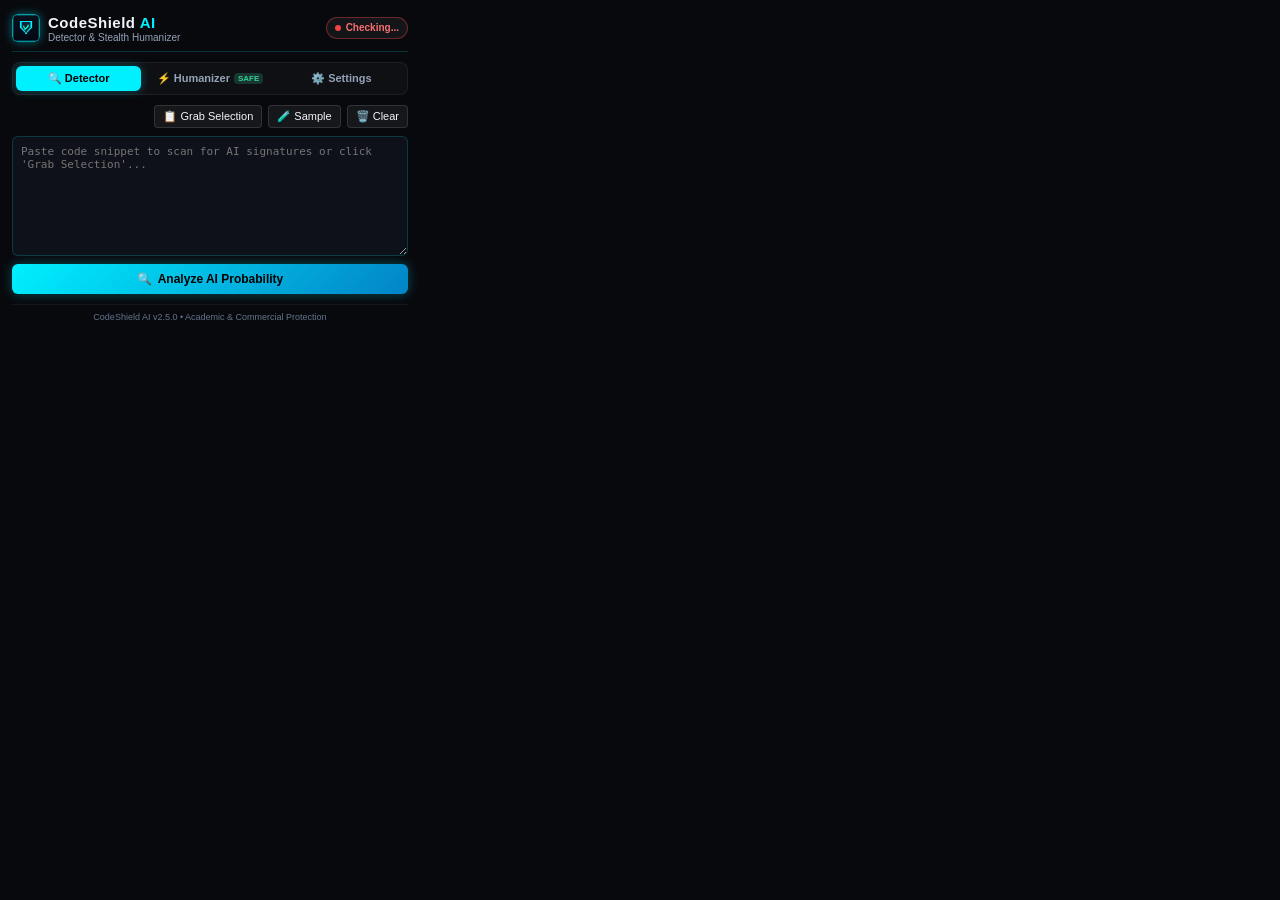
<file: chrome-extension/popup.html>
<!DOCTYPE html>
<html lang="en">
<head>
  <meta charset="UTF-8">
  <meta name="viewport" content="width=device-width, initial-scale=1.0">
  <title>CodeShield AI</title>
  <link rel="stylesheet" href="popup.css">
</head>
<body>
  <div class="ext-container">
    
    <header class="ext-header">
      <div class="brand-group">
        <img src="icons/icon32.png" alt="CodeShield" class="brand-icon">
        <div>
          <h1 class="brand-title">CodeShield <span class="accent-text">AI</span></h1>
          <span class="brand-subtitle">Detector & Stealth Humanizer</span>
        </div>
      </div>
      <div id="backend-status" class="status-pill offline" title="Backend connection status">
        <span class="status-dot"></span>
        <span id="status-text">Checking...</span>
      </div>
    </header>

    
    <nav class="tab-nav">
      <button class="tab-btn active" data-tab="detector">🔍 Detector</button>
      <button class="tab-btn" data-tab="humanizer">⚡ Humanizer <span class="mini-badge">Safe</span></button>
      <button class="tab-btn" data-tab="settings">⚙️ Settings</button>
    </nav>

    
    <main id="tab-detector" class="tab-view active">
      <div class="toolbar">
        <button id="btn-grab-selection" class="btn-sm" title="Grab highlighted code from active webpage">📋 Grab Selection</button>
        <button id="btn-detector-sample" class="btn-sm" title="Load sample AI snippet">🧪 Sample</button>
        <button id="btn-clear-detector" class="btn-sm" title="Clear input">🗑️ Clear</button>
      </div>

      <textarea id="detector-input" class="code-box" placeholder="Paste code snippet to scan for AI signatures or click 'Grab Selection'..." spellcheck="false"></textarea>

      <button id="btn-run-scan" class="btn-action btn-primary">
        <span>🔍</span> Analyze AI Probability
      </button>

      
      <div id="detector-results" class="results-box" style="display: none;">
        <div class="score-header">
          <div class="score-display">
            <span id="res-score" class="score-number">0.0%</span>
            <span class="score-label">AI PROBABILITY</span>
          </div>
          <div class="verdict-col">
            <span id="res-verdict" class="verdict-tag">Likely Human</span>
            <span id="res-family" class="family-tag">Generic LLM</span>
          </div>
        </div>

        <div id="res-signals-list" class="signals-list"></div>

        <button id="btn-send-to-humanizer" class="btn-action btn-secondary" style="margin-top: 10px;">
          <span>⚡</span> Send to Humanizer (Escape Detectors)
        </button>
      </div>
    </main>

    
    <main id="tab-humanizer" class="tab-view" style="display: none;">
      <div class="persona-row">
        <label for="ext-persona-select" class="field-label">Persona:</label>
        <select id="ext-persona-select" class="select-field">
          <option value="student" selected>CS Student (Safe &lt; 18%)</option>
          <option value="senior">Senior / Production</option>
          <option value="organic">Organic (With Scars)</option>
        </select>
      </div>

      <textarea id="humanizer-input" class="code-box" placeholder="Paste AI-generated code to humanize..." spellcheck="false"></textarea>

      <div class="button-row">
        <button id="btn-run-humanize" class="btn-action btn-primary" style="flex: 2;">
          <span>⚡</span> Humanize Code
        </button>
        <button id="btn-humanize-variation" class="btn-action btn-secondary" style="flex: 1;" title="Regenerate dynamic student variation">
          🎲 Vary
        </button>
      </div>

      
      <div id="humanizer-output-box" class="results-box" style="display: none;">
        <div class="output-stats-row">
          <span id="ext-score-badge" class="stats-badge score-drop">AI Score: 98% ➔ 14%</span>
          <span class="stats-badge zero-break">🛡️ AST Validated</span>
        </div>

        <pre id="humanized-code-pre" class="code-output-pre"></pre>

        <div class="output-actions">
          <button id="btn-copy-humanized" class="btn-sm btn-copy">📋 Copy Code</button>
          <button id="btn-open-in-webapp" class="btn-sm">🌐 Open in Full App</button>
        </div>
      </div>
    </main>

    
    <main id="tab-settings" class="tab-view" style="display: none;">
      <div class="settings-group">
        <label for="cfg-backend-url" class="field-label">CodeShield Backend URL:</label>
        <input type="text" id="cfg-backend-url" class="input-field" value="http://127.0.0.1:8000" placeholder="http://127.0.0.1:8000">
        <small class="field-help">Default local server: run <code>run.bat</code> or <code>python main.py</code>.</small>
      </div>

      <div class="button-row" style="margin-top: 12px;">
        <button id="btn-save-settings" class="btn-action btn-primary">💾 Save Settings</button>
        <button id="btn-check-backend" class="btn-action btn-secondary">🔄 Test Connection</button>
      </div>

      <div class="quick-links">
        <a href="http://127.0.0.1:8000" target="_blank" class="ext-link">🌐 Open CodeShield Web App</a>
      </div>
    </main>

    <footer class="ext-footer">
      <span>CodeShield AI v2.5.0 • Academic & Commercial Protection</span>
    </footer>
  </div>

  <script src="popup.js"></script>
</body>
</html>
</file>
<file: chrome-extension/popup.css>
:root {
  --bg-base: #08090d;
  --bg-surface: #0f111a;
  --bg-card: rgba(23, 27, 38, 0.85);
  --border-color: rgba(0, 240, 255, 0.18);
  --accent-cyan: #00f0ff;
  --accent-magenta: #d946ef;
  --accent-green: #34d399;
  --accent-amber: #fbbf24;
  --text-main: #f1f5f9;
  --text-muted: #94a3b8;
  --font-mono: 'JetBrains Mono', 'Fira Code', monospace;
  --font-sans: -apple-system, BlinkMacSystemFont, 'Segoe UI', Roboto, sans-serif;
}
* {
  box-sizing: border-box;
  margin: 0;
  padding: 0;
}
body {
  width: 420px;
  min-height: 520px;
  max-height: 590px;
  background-color: var(--bg-base);
  color: var(--text-main);
  font-family: var(--font-sans);
  font-size: 13px;
  line-height: 1.4;
  overflow-x: hidden;
  overflow-y: auto;
}
.ext-container {
  display: flex;
  flex-direction: column;
  padding: 12px;
  gap: 10px;
}
.ext-header {
  display: flex;
  justify-content: space-between;
  align-items: center;
  padding-bottom: 8px;
  border-bottom: 1px solid var(--border-color);
}
.brand-group {
  display: flex;
  align-items: center;
  gap: 8px;
}
.brand-icon {
  width: 28px;
  height: 28px;
  border-radius: 6px;
  box-shadow: 0 0 10px rgba(0, 240, 255, 0.4);
}
.brand-title {
  font-size: 15px;
  font-weight: 800;
  letter-spacing: 0.5px;
}
.accent-text {
  color: var(--accent-cyan);
}
.brand-subtitle {
  font-size: 10px;
  color: var(--text-muted);
  display: block;
  line-height: 1;
}
.status-pill {
  display: inline-flex;
  align-items: center;
  gap: 5px;
  padding: 3px 8px;
  border-radius: 12px;
  font-size: 10px;
  font-weight: 600;
  background: rgba(255, 255, 255, 0.05);
  border: 1px solid rgba(255, 255, 255, 0.1);
}
.status-dot {
  width: 6px;
  height: 6px;
  border-radius: 50%;
  background: var(--text-muted);
}
.status-pill.online {
  border-color: rgba(52, 211, 153, 0.4);
  color: var(--accent-green);
}
.status-pill.online .status-dot {
  background: var(--accent-green);
  box-shadow: 0 0 6px var(--accent-green);
}
.status-pill.offline {
  border-color: rgba(239, 68, 68, 0.4);
  color: #f87171;
}
.status-pill.offline .status-dot {
  background: #ef4444;
}
.tab-nav {
  display: flex;
  gap: 6px;
  background: rgba(255, 255, 255, 0.03);
  padding: 3px;
  border-radius: 8px;
  border: 1px solid rgba(255, 255, 255, 0.06);
}
.tab-btn {
  flex: 1;
  background: transparent;
  border: none;
  color: var(--text-muted);
  padding: 6px 4px;
  border-radius: 6px;
  font-size: 11px;
  font-weight: 700;
  cursor: pointer;
  display: flex;
  align-items: center;
  justify-content: center;
  gap: 4px;
  transition: all 0.2s;
}
.tab-btn:hover {
  color: var(--text-main);
  background: rgba(255, 255, 255, 0.05);
}
.tab-btn.active {
  color: #000;
  background: var(--accent-cyan);
  box-shadow: 0 0 10px rgba(0, 240, 255, 0.3);
}
.mini-badge {
  background: rgba(0, 0, 0, 0.3);
  color: #000;
  font-size: 8px;
  padding: 1px 4px;
  border-radius: 4px;
  text-transform: uppercase;
}
.tab-btn:not(.active) .mini-badge {
  background: rgba(52, 211, 153, 0.2);
  color: var(--accent-green);
}
.tab-view {
  display: flex;
  flex-direction: column;
  gap: 8px;
}
.toolbar {
  display: flex;
  justify-content: flex-end;
  gap: 6px;
}
.btn-sm {
  background: rgba(255, 255, 255, 0.06);
  border: 1px solid rgba(255, 255, 255, 0.12);
  color: var(--text-main);
  padding: 4px 8px;
  border-radius: 4px;
  font-size: 11px;
  cursor: pointer;
  transition: all 0.2s;
}
.btn-sm:hover {
  background: rgba(0, 240, 255, 0.15);
  border-color: var(--accent-cyan);
  color: var(--accent-cyan);
}
.code-box {
  width: 100%;
  height: 120px;
  background: var(--bg-surface);
  border: 1px solid var(--border-color);
  border-radius: 6px;
  color: #38bdf8;
  font-family: var(--font-mono);
  font-size: 11px;
  padding: 8px;
  resize: vertical;
  outline: none;
  transition: border-color 0.2s;
}
.code-box:focus {
  border-color: var(--accent-cyan);
  box-shadow: 0 0 8px rgba(0, 240, 255, 0.25);
}
.btn-action {
  display: flex;
  align-items: center;
  justify-content: center;
  gap: 6px;
  padding: 8px 12px;
  border-radius: 6px;
  font-size: 12px;
  font-weight: 700;
  cursor: pointer;
  border: none;
  transition: all 0.2s;
}
.btn-primary {
  background: linear-gradient(135deg, #00f0ff, #0284c7);
  color: #000;
  box-shadow: 0 0 12px rgba(0, 240, 255, 0.3);
}
.btn-primary:hover {
  filter: brightness(1.15);
  box-shadow: 0 0 16px rgba(0, 240, 255, 0.5);
}
.btn-secondary {
  background: rgba(217, 70, 239, 0.15);
  border: 1px solid var(--accent-magenta);
  color: #f5d0fe;
}
.btn-secondary:hover {
  background: rgba(217, 70, 239, 0.3);
  box-shadow: 0 0 10px rgba(217, 70, 239, 0.3);
}
.button-row {
  display: flex;
  gap: 6px;
}
.results-box {
  background: var(--bg-card);
  border: 1px solid var(--border-color);
  border-radius: 6px;
  padding: 10px;
  display: flex;
  flex-direction: column;
  gap: 8px;
}
.score-header {
  display: flex;
  justify-content: space-between;
  align-items: center;
}
.score-display {
  display: flex;
  flex-direction: column;
}
.score-number {
  font-size: 24px;
  font-weight: 900;
  font-family: var(--font-mono);
  color: var(--accent-magenta);
}
.score-label {
  font-size: 9px;
  font-weight: 800;
  letter-spacing: 1px;
  color: var(--text-muted);
}
.verdict-col {
  display: flex;
  flex-direction: column;
  align-items: flex-end;
  gap: 4px;
}
.verdict-tag {
  background: rgba(217, 70, 239, 0.15);
  border: 1px solid var(--accent-magenta);
  color: #f5d0fe;
  font-size: 10px;
  font-weight: 800;
  padding: 2px 8px;
  border-radius: 10px;
}
.family-tag {
  background: rgba(0, 240, 255, 0.1);
  border: 1px solid var(--accent-cyan);
  color: var(--accent-cyan);
  font-size: 10px;
  padding: 2px 6px;
  border-radius: 4px;
}
.signals-list {
  display: flex;
  flex-direction: column;
  gap: 4px;
  font-size: 11px;
  max-height: 80px;
  overflow-y: auto;
}
.signal-item {
  display: flex;
  align-items: flex-start;
  gap: 6px;
  background: rgba(255, 255, 255, 0.03);
  padding: 4px 6px;
  border-radius: 4px;
  color: #cbd5e1;
}
.persona-row {
  display: flex;
  align-items: center;
  gap: 8px;
}
.field-label {
  font-size: 11px;
  font-weight: 700;
  color: var(--text-muted);
}
.select-field, .input-field {
  flex: 1;
  background: var(--bg-surface);
  border: 1px solid var(--border-color);
  color: var(--text-main);
  padding: 5px 8px;
  border-radius: 4px;
  font-size: 11px;
  outline: none;
}
.output-stats-row {
  display: flex;
  justify-content: space-between;
  align-items: center;
}
.stats-badge {
  font-size: 11px;
  font-weight: 800;
  padding: 3px 8px;
  border-radius: 4px;
}
.score-drop {
  background: rgba(52, 211, 153, 0.15);
  border: 1px solid var(--accent-green);
  color: var(--accent-green);
}
.zero-break {
  background: rgba(0, 240, 255, 0.1);
  border: 1px solid var(--accent-cyan);
  color: var(--accent-cyan);
}
.code-output-pre {
  background: #050608;
  border: 1px solid rgba(52, 211, 153, 0.25);
  border-radius: 6px;
  padding: 8px;
  color: #a7f3d0;
  font-family: var(--font-mono);
  font-size: 10px;
  max-height: 140px;
  overflow: auto;
  white-space: pre-wrap;
  word-break: break-word;
}
.output-actions {
  display: flex;
  justify-content: flex-end;
  gap: 6px;
}
.btn-copy {
  background: linear-gradient(135deg, #10b981, #059669);
  color: #fff;
  border: none;
  font-weight: 700;
}
.settings-group {
  display: flex;
  flex-direction: column;
  gap: 4px;
}
.field-help {
  font-size: 10px;
  color: var(--text-muted);
}
.quick-links {
  margin-top: 10px;
  text-align: center;
}
.ext-link {
  color: var(--accent-cyan);
  text-decoration: none;
  font-size: 11px;
  font-weight: 700;
}
.ext-link:hover {
  text-decoration: underline;
}
.ext-footer {
  text-align: center;
  font-size: 9px;
  color: #64748b;
  padding-top: 6px;
  border-top: 1px solid rgba(255, 255, 255, 0.05);
}
</file>
